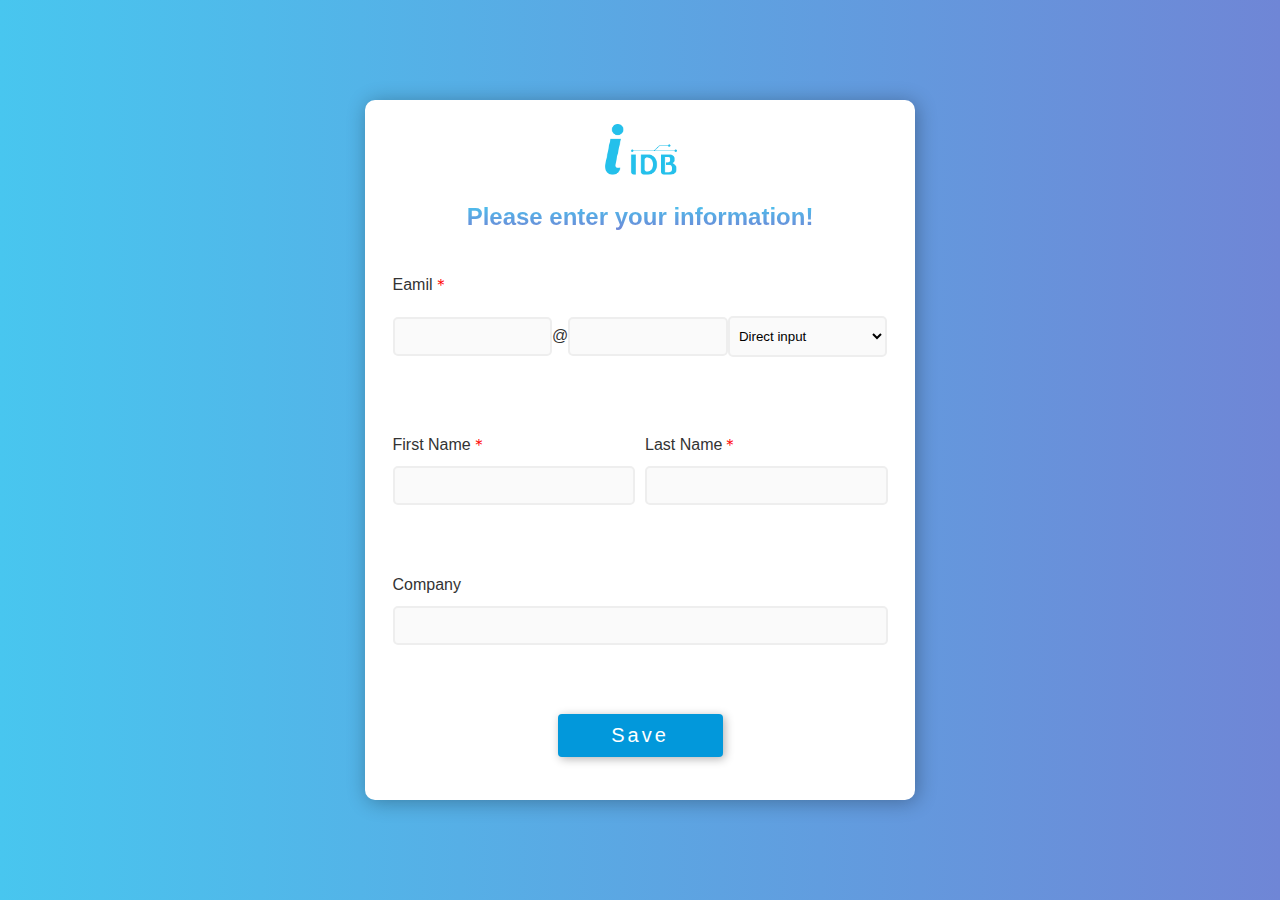
<file: idb-project/link/en/brochure.html>
<!DOCTYPE html>
<html lang="en">

<head>
    <meta charset="UTF-8">
    <meta http-equiv="X-UA-Compatible" content="IE=edge">
    <meta name="viewport" content="width=device-width, initial-scale=1.0, maximum-scale=1">
    <link rel="stylesheet" href="../../css/modal.css">
    <link rel="stylesheet" href="../../css/brochure.css">
    <title>brochure</title>
</head>

<body>
    <!-- modal -->
    <div class="black-background">
        <div class="white-background">
            <div class="btn-wrap">
                <button class="close-btn" id="modalCloseBtn"> X </button>
            </div>
            <div class="content">
                <h1>complete!</h1>
                <p class="brochure-info-text">Please download the brochure</p>
                <p class="down-arrow"><span>👇</span></p>
                <a href="../../docs/brochure_en.pdf" class="download-btn" download="IDB_brochure"
                    target="_self">DownLoad</a>
            </div>
        </div>
    </div>



    <!-- 정보 입력 section -->
    <section class="info-input-container">
        <div class="info-input-box" style="max-height: 700px">
            <div class="info-box-wrap">
                <img class="logo" src="../../images/idb-logo.png" alt="IDB">
                <h2 class="info-msg"><span>Please enter your information!</span></h2>
            </div>
            <form class="form" action="" method="">
                <div style="margin-top: 40px; min-height: 120px;" class="user-box">
                    <label class="user-box-label">Eamil<span style="color: red;">＊</span></label>
                    <div class="email-input-box">
                        <input id="email" type="email" name="" required="" class="user-box-input email-input"
                            autocomplete="off" />
                        <span>@</span>
                        <input id="email2" type="email" name="" required="" class="user-box-input email-input" value=""
                            autocomplete="off" />
                        <select name="" id="emailSelect" class="user-box-select">
                            <option value="" selected>Direct input</option>
                            <option value="gmail.com">gmail.com</option>
                        </select>
                    </div>
                    <p style="margin: 0;" class="notice email-notice">The email format is incorrect.</p>
                </div>
                <div style="display: flex; min-height: 125px;" class="user-box">
                    <div style="width: 50%;">
                        <label class="user-box-label">First Name<span style="color: red;">＊</span></label>
                        <input id="firstName" type="text" name="" required="" class="user-box-input" />
                        <p style="margin: 0;" class="notice firstName-notice">The first name is incorrect.</p>
                    </div>
                    <div style="width: 50%; margin-left: 10px;">
                        <label class="user-box-label">Last Name<span style="color: red;">＊</span></label>
                        <input id="lastName" type="text" name="" required="" class="user-box-input" />
                        <p style="margin: 0;" class="notice lastName-notice">The last name is incorrect.</p>
                    </div>
                </div>
                <div style="margin-top: 35px; min-height: 120px;" class="user-box">
                    <label class="user-box-label">Company</label>
                    <input id="company" type="text" name="" required="" class="user-box-input" />
                    <p style="margin: 0;" class="notice company-notice">The company name is incorrect.</p>
                </div>
                <!-- <div class="user-box">
                    <label class="user-box-label">Phone</label>
                    <input id="tel" type="tel" maxlength="13" name="" required="" class="user-box-input"
                        placeholder=" Please enter without '-'." />
                    <p class="notice tel-notice">The mobile phone number is incorrect.</p>
                </div> -->
                <button style="margin-top: 0px;" type="submit" class="register-btn" id="registerBtn">Save</button>
            </form>
        </div>
    </section>
    <script defer src="../../js/en/brochure.js"></script>
</body>

</html>
</file>
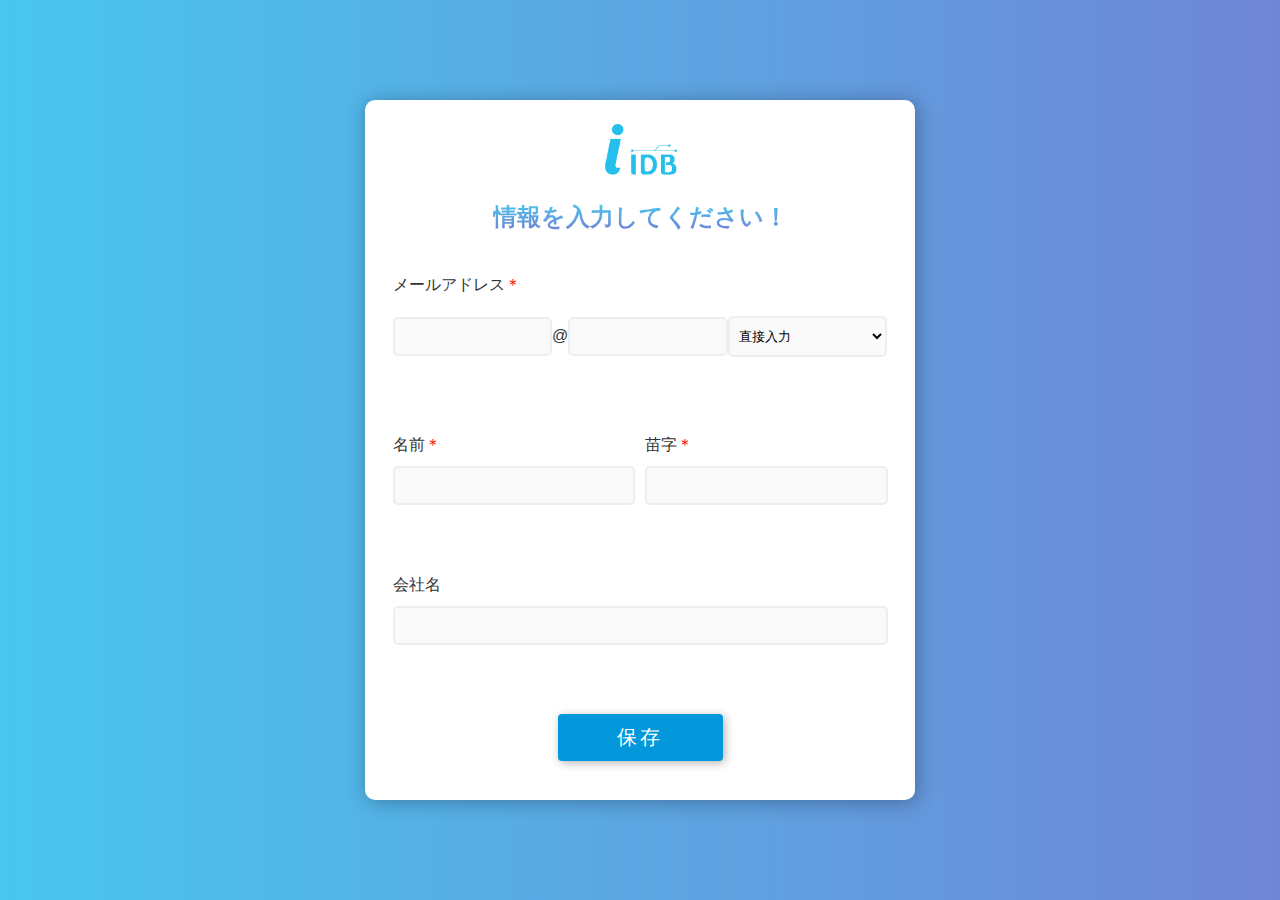
<file: idb-project/link/ja/brochure.html>
<!DOCTYPE html>
<html lang="ja">

<head>
    <meta charset="UTF-8">
    <meta http-equiv="X-UA-Compatible" content="IE=edge">
    <meta name="viewport" content="width=device-width, initial-scale=1.0, maximum-scale=1">
    <link rel="stylesheet" href="../../css/modal.css">
    <link rel="stylesheet" href="../../css/brochure.css">
    <title>パンフレット</title>
</head>

<body>
    <!-- モーダル -->
    <div class="black-background">
        <div class="white-background">
            <div class="btn-wrap">
                <button class="close-btn" id="modalCloseBtn"> X </button>
            </div>
            <div class="content">
                <h1>完了しました！</h1>
                <p class="brochure-info-text">パンフレットをダウンロードしてください</p>
                <p class="down-arrow"><span>👇</span></p>
                <a href="../../docs/brochure_ja.pdf" class="download-btn ja_btn" download="IDB_brochure"
                    target="_self">ダウンロード</a>
            </div>
        </div>
    </div>



    <!-- 情報入力セクション -->
    <section class="info-input-container">
        <div class="info-input-box" style="max-height: 700px">
            <div class="info-box-wrap">
                <img class="logo" src="../../images/idb-logo.png" alt="IDB">
                <h2 class="info-msg"><span>情報を入力してください！</span></h2>
            </div>
            <form class="form" action="" method="">
                <div style="margin-top: 40px; min-height: 120px;" class="user-box">
                    <label class="user-box-label">メールアドレス<span style="color: red;">＊</span></label>
                    <div class="email-input-box">
                        <input id="email" type="email" name="" required="" class="user-box-input email-input"
                            autocomplete="off" />
                        <span>@</span>
                        <input id="email2" type="email" name="" required="" class="user-box-input email-input" value=""
                            autocomplete="off" />
                        <select name="" id="emailSelect" class="user-box-select">
                            <option value="" selected>直接入力</option>
                            <option value="gmail.com">gmail.com</option>
                        </select>
                    </div>
                    <p style="margin: 0;" class="notice email-notice">メールアドレスの形式が正しくありません。</p>
                </div>
                <div style="display: flex; min-height: 125px;" class="user-box">
                    <div style="width: 50%;">
                        <label class="user-box-label">名前<span style="color: red;">＊</span></label>
                        <input id="firstName" type="text" name="" required="" class="user-box-input" />
                        <p style="margin: 0;" class="notice firstName-notice">名前が正しくありません。</p>
                    </div>
                    <div style="width: 50%; margin-left: 10px;">
                        <label class="user-box-label">苗字<span style="color: red;">＊</span></label>
                        <input id="lastName" type="text" name="" required="" class="user-box-input" />
                        <p style="margin: 0;" class="notice lastName-notice">苗字が正しくありません。</p>
                    </div>
                </div>
                <div style="margin-top: 35px; min-height: 120px;" class="user-box">
                    <label class="user-box-label">会社名</label>
                    <input id="company" type="text" name="" required="" class="user-box-input" />
                    <p style="margin: 0;" class="notice company-notice">会社名が正しくありません。</p>
                </div>
                <!-- <div class="user-box">
                    <label class="user-box-label">電話番号</label>
                    <input id="tel" type="tel" maxlength="13" name="" required="" class="user-box-input"
                        placeholder=" '-'を使用せずに入力してください。" />
                    <p class="notice tel-notice">携帯電話番号が正しくありません。</p>
                </div> -->
                <button style="margin-top: 0px;" type="submit" class="register-btn" id="registerBtn">保存</button>
            </form>
        </div>
    </section>
    <script defer src="../../js/ja/brochure.js"></script>
</body>

</html>
</file>
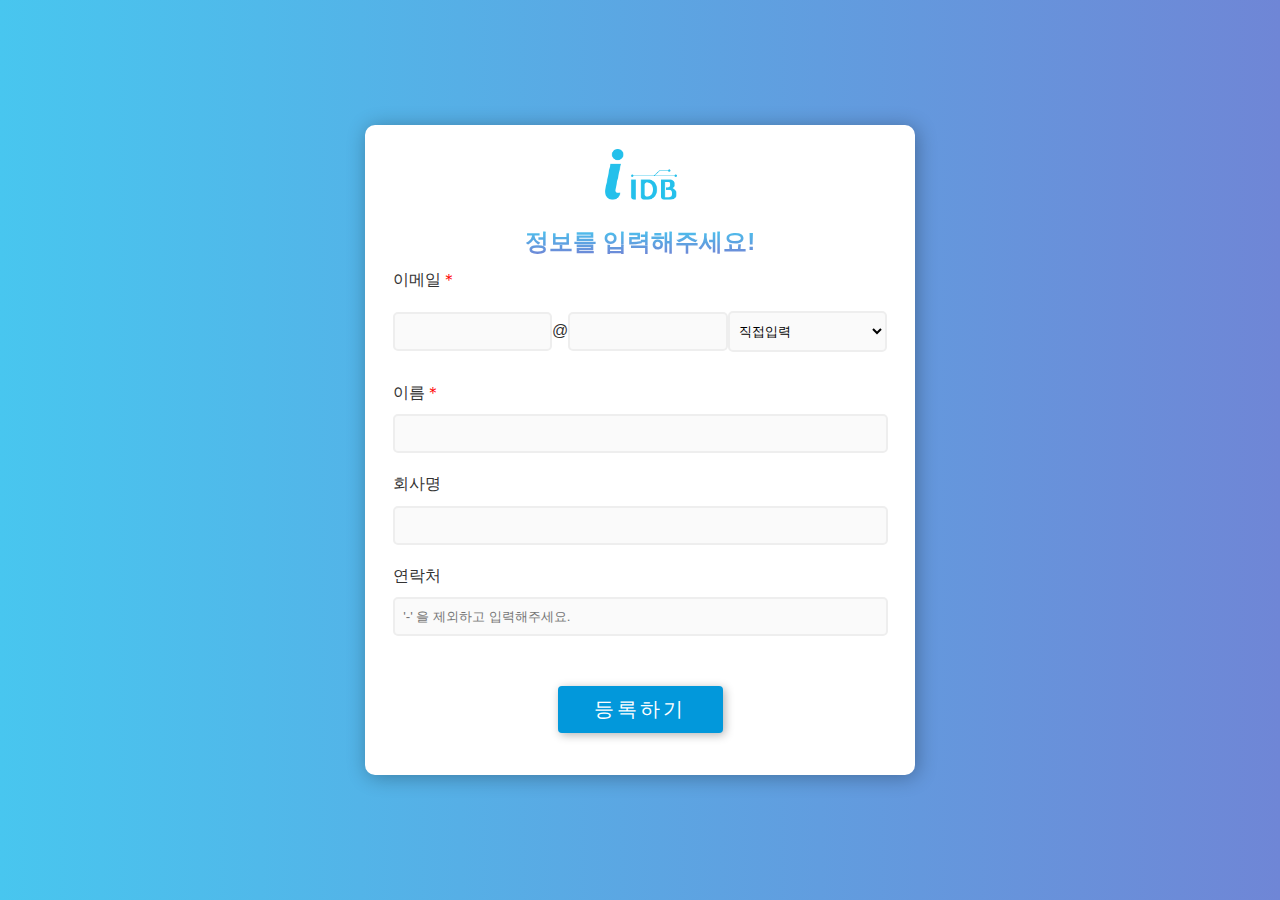
<file: idb-project/link/ko/brochure.html>
<!DOCTYPE html>
<html lang="ko">

<head>
    <meta charset="UTF-8">
    <meta http-equiv="X-UA-Compatible" content="IE=edge">
    <meta name="viewport" content="width=device-width, initial-scale=1.0, maximum-scale=1">
    <link rel="stylesheet" href="../../css/modal.css">
    <link rel="stylesheet" href="../../css/brochure.css">
    <title>brochure</title>
</head>

<body>
    <!-- modal -->
    <div class="black-background">
        <div class="white-background">
            <div class="btn-wrap">
                <button class="close-btn" id="modalCloseBtn"> X </button>
            </div>
            <div class="content">
                <h1>등록 완료!</h1>
                <p class="brochure-info-text">브로슈어 다운로드하기 </p>
                <p class="down-arrow"><span>👇</span></p>
                <a href="../../docs/IDB_brochure_ko.pdf" class="download-btn" download="IDB_brochure"
                    target="_self">DownLoad</a>
            </div>
        </div>
    </div>



    <!-- 정보 입력 section -->
    <section class="info-input-container">
        <div class="info-input-box">
            <div class="info-box-wrap">
                <img class="logo" src="../../images/idb-logo.png" alt="IDB">
                <h2 class="info-msg"><span>정보를 입력해주세요!</span></h2>
            </div>
            <form class="form" action="" method="">
                <div class="user-box">
                    <label class="user-box-label">이메일<span style="color: red;">＊</span></label>
                    <div class="email-input-box">
                        <input id="email" type="email" name="" required="" class="user-box-input email-input"
                            autocomplete="off" />
                        <span>@</span>
                        <input id="email2" type="email" name="" required="" class="user-box-input email-input" value=""
                            autocomplete="off" />
                        <select name="" id="emailSelect" class="user-box-select">
                            <option value="" selected>직접입력</option>
                            <option value="naver.com">naver.com</option>
                            <option value="gmail.com">gmail.com</option>
                            <option value="kakao.com">kakao.com</option>
                            <option value="hanmail.net">hanmail.net</option>
                            <option value="nate.com">nate.com</option>
                            <option value="yahoo.co.kr">yahoo.co.kr</option>
                        </select>
                    </div>
                    <p class="notice email-notice">이메일 형식이 올바르지 않습니다.</p>
                </div>
                <div class="user-box">
                    <label class="user-box-label">이름<span style="color: red;">＊</span></label>
                    <input id="name" type="text" name="" required="" class="user-box-input" />
                    <p class="notice name-notice">이름이 올바르지 않습니다.</p>
                </div>
                <div class="user-box">
                    <label class="user-box-label">회사명</label>
                    <input id="company" type="text" name="" required="" class="user-box-input" />
                    <p class="notice company-notice">회사명이 올바르지 않습니다.</p>
                </div>
                <div class="user-box">
                    <label class="user-box-label">연락처</label>
                    <input id="tel" type="tel" maxlength="13" name="" required="" class="user-box-input"
                        placeholder=" '-' 을 제외하고 입력해주세요." />
                    <p class="notice tel-notice">연락처가 올바르지 않습니다.</p>
                </div>
                <button type="submit" class="register-btn" id="registerBtn">등록하기</button>
            </form>
        </div>
    </section>
    <!-- <div class="scroll">
        <p>Scroll</p>
    </div> -->






    <!-- <h2 id="iosDownLoadInfo" class="ios-usher">IOS 다운로드 방법 알아보기 <span id="upDownArrow">👇</span></h2>
    <div class="iosDownLoad-info-wrap" id="info">
        <p class="text-info">⒈ Safari 브라우저의 하단 중앙 버튼을 누르세요.</p>
        <img src="../images/down_1.png" alt="download_1">
        <p class="text-info" style="margin-top: 100px;">⒉ 아래의 '파일에 저장' 버튼을 누르세요.</p>
        <img src="../images/down_2.png" alt="download_2">
        <p class="text-info" style="margin-top: 60px;">⒊ 파일이 저장됩니다!</p>
    </div> -->

    <script defer src="../../js/ko/brochure.js"></script>
</body>

</html>
</file>
<file: idb-project/css/modal.css>
/* 모달창 미리 디자인 */
.black-background {
  background: rgba(0, 0, 0, 0.5);
  position: fixed;
  top: 0;
  z-index: 5;
  width: 100%;
  height: 100%;
  display: none;
  backdrop-filter: blur(7px);
  transform: translateX(-50%);
  left: 50%;
  color: #333;
}

.white-background {
  background: white;
  width: 100%;
  max-width: 320px;
  height: 30%;
  max-height: 300px;
  margin: auto;
  position: fixed;
  right: 0;
  left: 0;
  top: 10%;
  padding: 5px;
  border-radius: 10px;
  box-shadow: 2px 2px 20px rgba(0, 0, 0, 0.3);
}

.show {
  display: block;
}

.btn-wrap {
  width: 100%;
  height: 50px;
  /* background: gold; */
  display: flex;
  flex-direction: row-reverse;
  text-align: center;
}
.close-btn {
  cursor: pointer;
  display: block;
  border: none;
  background: none;
  font-size: 24px;
  transition: color 0.2s;
}
.close-btn:hover {
  color: #0298db;
}

.content {
  width: 100%;
  height: calc(100% - 50px);
  /* background: orange; */
  display: flex;
  flex-direction: column;
  justify-content: center;
  align-items: center;
  text-align: center;
}
.content h1 {
  margin: auto;
  font-size: 24px;
  animation: scale 2s infinite;
}
.brochure-info-text {
  margin-bottom: -10px;
}

.down-arrow {
  animation: down 1s infinite;
}

.download-btn {
  display: inline-block;
  width: 30%;
  padding: 10px 15px;
  font-size: 18px;
  text-decoration: none;
  letter-spacing: 1px;
  margin: 0 auto 20px;
  color: #fff;
  cursor: pointer;
  transition: 0.4s;
  border: none;
  border-radius: 4px;
  background: #0298db;
  box-shadow: 2px 2px 10px rgba(0, 0, 0, 0.3);
}
.download-btn:hover {
  background-color: #0276aa;
}

.ja_btn {
  width: 200px;
}

@media screen and (max-width: 330px) {
  .download-btn {
    font-size: 14px;
    width: auto;
  }
  .white-background {
    width: 90%;
    max-width: 250px;
  }
}

@keyframes scale {
  0% {
    transform: scale(0.8);
  }
  50% {
    transform: scale(1);
  }
  100% {
    transform: scale(0.8);
  }
}

@keyframes down {
  0% {
    transform: translateY(0);
  }
  50% {
    transform: translateY(10px);
  }
  100% {
    transform: translateY(0);
  }
}
</file>
<file: idb-project/css/brochure.css>
body {
  margin: 0;
  padding: 0;
  box-sizing: border-box;
  /* overflow: scroll; */
}

/* logo */
.logo {
  display: block;
  width: 90px;
  height: 60px;
  margin: 20px auto;
}

/* 배경을 갖는 전체 틀 */
.info-input-container {
  width: 100%;
  height: 100vh;
  overflow: hidden;
  background: linear-gradient(90deg, #48c6ef 0%, #6f86d6 100%);
  /* background-color: #333; */
  font-size: 16px;
  font-weight: 400;
  line-height: 1.4;
  font-family: -apple-system, BlinkMacSystemFont, "Segoe UI", Roboto, Oxygen,
    Ubuntu, Cantarell, "Open Sans", "Helvetica Neue", sans-serif;
  text-align: center;
  position: relative;
}

/* 배경 안의 박스 */
.info-input-box {
  width: 100%;
  max-width: 550px;
  height: 80%;
  max-height: 650px;
  position: absolute;
  top: 0;
  bottom: 0;
  left: 0;
  right: 0;
  display: block;
  margin: auto;
  background: #fff;
  color: #333;
  border: none;
  border-radius: 10px;
  box-shadow: 2px 2px 20px rgba(0, 0, 0, 0.3);
  overflow: scroll;

  -ms-overflow-style: none; /* 인터넷 익스플로러 */
  scrollbar-width: none; /* 파이어폭스 */
}
.info-input-box::-webkit-scrollbar {
  display: none; /* 크롬, 사파리, 오페라, 엣지 */
}
.info-input-box h2 {
  font-size: 24px;
  margin: 1px auto;
  font-weight: 800;
}

/* input box의 form*/
.form {
  width: 100%;
  display: block;
  margin: 0 auto;
}

.user-box {
  width: 90%;
  display: block;
  margin: 20px auto;
  text-align: left;
}
.user-box:first-child {
  margin-top: -10px;
}

.user-box-label {
  width: 100%;
  display: block;
  margin: 20px auto 10px;
}
.user-box-input {
  border: 2px solid #eee;
  border-radius: 5px;
  background-color: #fafafa;
  padding: 10px 5px;
  width: 100%;
  display: block;
  box-sizing: border-box;
  margin: 10px auto;
}
.email-input-box {
  display: flex;
  align-items: center;
}
.user-box-select {
  border: 2px solid #eee;
  border-radius: 5px;
  background-color: #fafafa;
  padding: 10px 5px;
  display: block;
  box-sizing: border-box;
  margin: 10px auto;
  width: 70%;
}
.email-input {
  width: 70%;
}

.notice {
  width: 100%;
  display: none;
  margin: 0 auto 30px;
  font-size: 14px;
  color: red;
  text-align: left;
}
.invalid {
  /* border-color: red; */
  outline: none;
}
.valid {
  border: 1px solid #68abfe;
  outline: none;
}

.register-btn {
  display: inline-block;
  width: 30%;
  padding: 10px 15px;
  font-size: 20px;
  text-decoration: none;
  letter-spacing: 3px;
  margin: 30px auto 10px;
  color: #fff;
  cursor: pointer;
  transition: 0.5s;
  border: none;
  border-radius: 4px;
  background: #0298db;
  box-shadow: 2px 2px 10px rgba(0, 0, 0, 0.3);
}
.register-btn:hover {
  background-color: #0276aa;
}

/* .downLoad-wrap {
    width: 30%;
    height: 120px;
    margin: 5px auto;
    padding: 20px 0;
    display: flex;
    flex-direction: column;
    justify-content: center;
    align-items: center;
    background: linear-gradient(90deg, #48c6ef 0%, #6f86d6 100%);
    border: none;
    border-radius: 10px;
    box-shadow: 0 5px 5px rgba(0, 0, 0, 0.2);
} */

.info-msg {
  width: 100%;
  text-align: center;
  margin-top: 30px;
  /* animation: move 2s infinite; */
}
.info-msg span {
  background: linear-gradient(180deg, #48c6ef 0%, #6f86d6 100%);
  -webkit-background-clip: text;
  -webkit-text-fill-color: transparent;
}

/* ios 다운로드 방법 알아보기 */
/* .ios-usher {
    display: flex;
    justify-content: center;
    align-items: center;
    text-align: center;
    width: 30%;
    padding: 20px 0;
    border-radius: 10px;
    margin: 50px auto 0;
    background: linear-gradient(90deg, #48c6ef 0%, #6f86d6 100%);
    transition: 0.4s;
    cursor: pointer;
}
.ios-usher:hover {
    color: #fff;
}

.iosDownLoad-info-wrap {
    display: flex;
    flex-direction: column;
    justify-content: center;
    align-items: center;
    width: 30%;
    height: 0;
    margin: 0 auto 40px;
    background: linear-gradient(90deg, #48c6ef 0%, #6f86d6 100%);
    border-radius: 0 0 10px 10px;
    box-shadow: 0 5px 5px rgba(0, 0, 0, 0.2);

    transition: height 0.4s;
    overflow: hidden;
}

.iosDownLoad-info-wrap img {
    display: block;
    width: 80%;
    height: 800px;
    margin: 20px auto;
}
.text-info {
    color: #fff;
    font-size: 20px;
    margin: 10px 0;
}

.show {
    height: 2000px;
} */

/*! 스크롤 모양 css */
/** 전체 div **/
.scroll {
  height: 60px;
  position: absolute;
  bottom: 0;
  left: 50%;
  transform: translate(-50%, -50%);
  font-size: 16px;
  color: white;
  text-decoration: none;
  padding: 10px 10px 10px 40px;
  z-index: 3;
}
/** 마우스모양 테두리 부분 **/
.scroll::before {
  display: block;
  width: 22px; /* 좌우폭 */
  height: 38px; /* 높이 */
  position: absolute;
  top: -2px;
  left: 50%;
  transform: translateX(-50%);
  border: 2px solid white;
  border-radius: 12px;
  content: "";
}

/** 마우스 모양 가운데서 내려가는 부분(애니메이션) **/
.scroll::after {
  display: block;
  width: 2px;
  height: 8px;
  position: absolute;
  top: 9px;
  left: 24px;
  background: white;
  border-radius: 1px;
  content: "";
  animation-name: scroll;
  animation-duration: 2s;
  animation-iteration-count: infinite;
}
.scroll > p {
  position: absolute;
  bottom: 0;
  left: 50%;
  transform: translateX(-50%);
  /* text-align: center; */
}
@keyframes scroll {
  0% {
    opacity: 1;
    height: 8px;
  }
  20% {
    opacity: 1;
    height: 8px;
  }
  30% {
    transform: translateY(0);
    opacity: 1;
    height: 19px;
  }
  40% {
    opacity: 1;
  }
  80% {
    transform: translateY(19px);
    opacity: 0;
    height: 0;
  }
  81% {
    transform: translateY(0);
    opacity: 0;
    height: 8px;
  }
  100% {
    opacity: 1;
    height: 8px;
  }
}

/* media query */
@media screen and (max-width: 670px) {
  .info-input-box {
    width: 90%;
  }
  .register-btn {
    font-size: 18px;
  }
}

@media screen and (max-width: 420px) {
  .logo {
    width: 60px;
    height: 40px;
  }
  .info-input-box h2 {
    font-size: 20px;
  }
  .user-box-label {
    font-size: 14px;
  }
  .register-btn {
    width: 35%;
    font-size: 16px;
  }
}
@media screen and (max-width: 310px) {
  .register-btn {
    width: 40%;
    font-size: 14px;
  }
}
@media screen and (max-width: 260px) {
  .register-btn {
    width: 45%;
    font-size: 12px;
  }
}

@keyframes move {
  0% {
    transform: translateY(0);
  }

  50% {
    transform: translateY(-10px);
  }

  100% {
    transform: translateY(0);
  }
}
</file>
